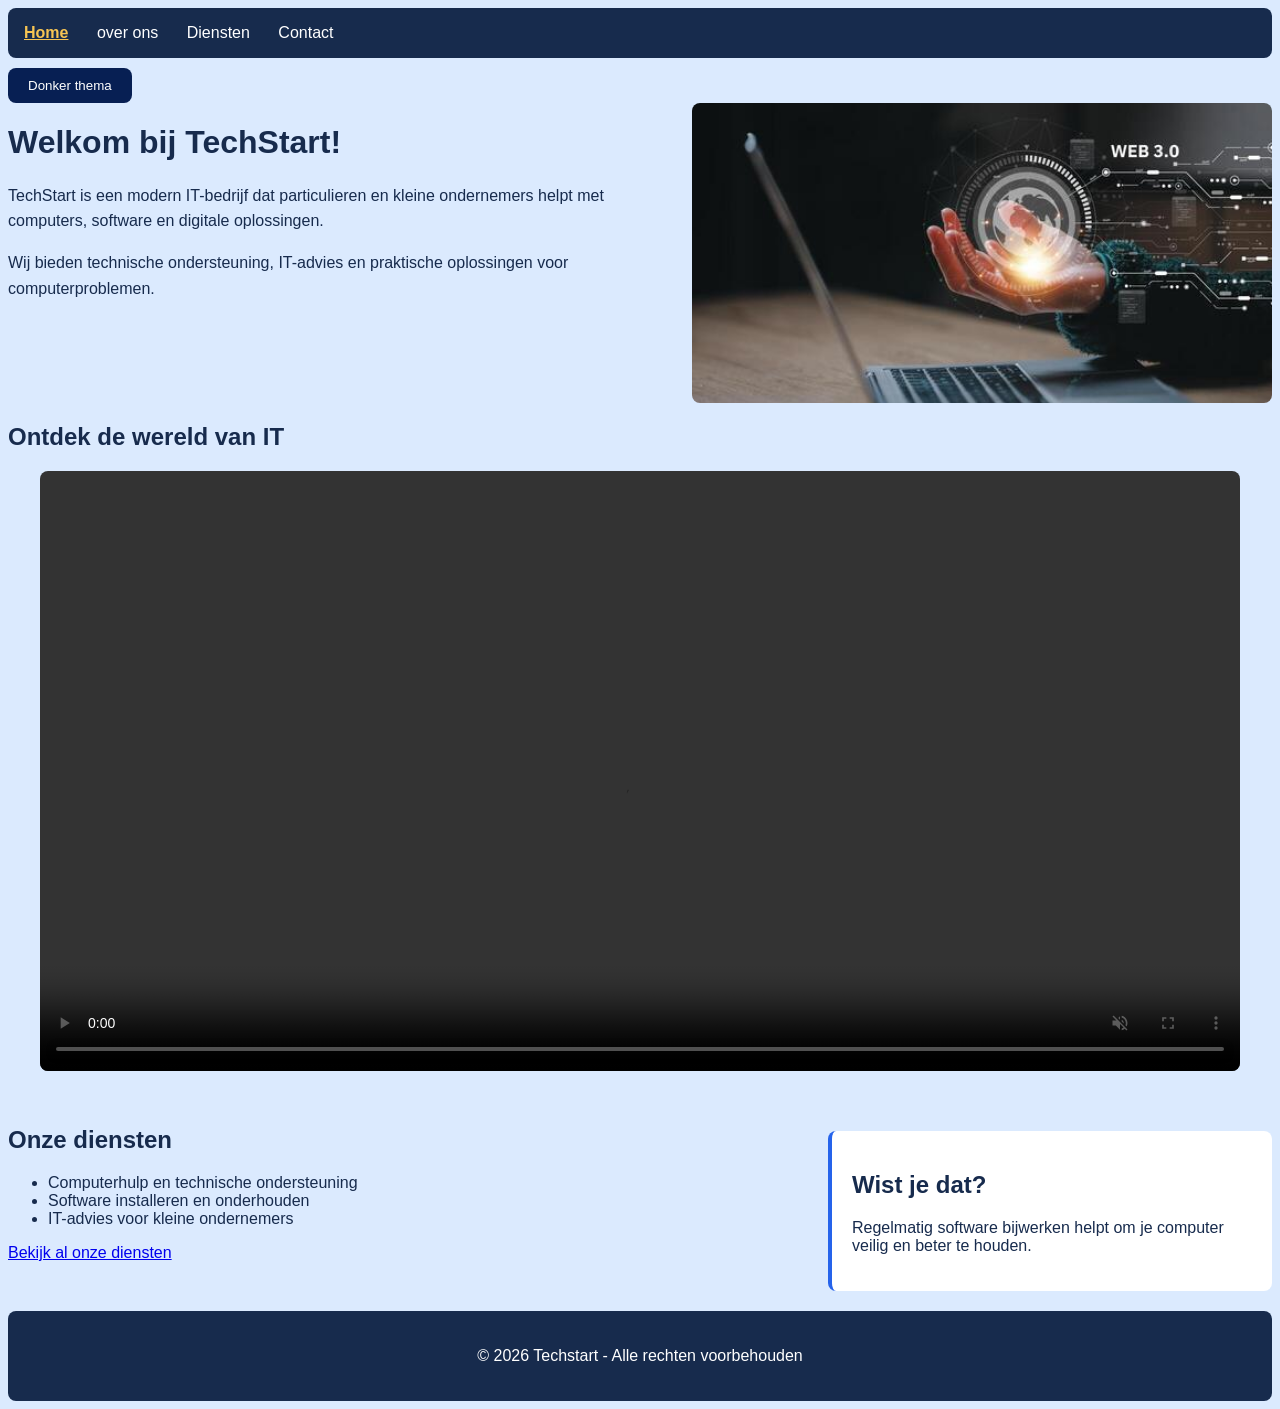
<file: index.html>
<!DOCTYPE html>
<html lang="nl">
    <head>
  <meta charset="utf-8"> 
  <meta name="viewport" content="width=device-width, initial-scale=1.0"> 
  <title>TechStart - Home</title>
  <link rel="stylesheet" href="style.css">
    </head>
    <body>
        <nav>
            <a href="index.html">Home</a>
            <a href="over.html">over ons</a>
            <a href="diensten.html">Diensten</a>
            <a href="contact.html">Contact</a>
            
        </nav>

        <button id="themaKnop">Donker thema</button>
        
        <main>
            <div class="intro-rij">
                <div>
        <h1>Welkom bij TechStart!</h1>
        <p class="intro-tekst">
            TechStart is een modern IT-bedrijf dat particulieren
            en kleine ondernemers helpt met computers, software
            en digitale oplossingen.
</p>

<p class="intro-tekst">
    Wij bieden technische ondersteuning, IT-advies
    en praktische oplossingen voor computerproblemen.
</p>
</div>
<img class="intro-afbeelding"
    src="media/techstart-it.jpg"
    alt="Moderne IT-technologie">
</div>

<section class="media-sectie">
    <h2>Ontdek de wereld van IT</h2>

    <video class="video-midden"autoplay muted loop playsinline controls>
        <source src="media/techstart-video.mp4" type="video/mp4">
        Je browser ondersteunt geen HTML-video

    </video>
</section>

<div class="inhoud-rij">
<section>
<h2>Onze diensten</h2>
    <ul> 
        
        <li>Computerhulp en technische ondersteuning</li>
        <li>Software installeren en onderhouden</li>
        <li>IT-advies voor kleine ondernemers</li>
        
    </ul>
    <a href="diensten.html">Bekijk al onze diensten</a>
</section>
<aside>
    <h2>Wist je dat?</h2>
    <p>Regelmatig software bijwerken helpt om je computer veilig en beter te houden.</p>
</aside>
</div>
</main>

<footer>
    <p>&copy; 2026 Techstart - Alle rechten voorbehouden</p>

</footer>
<script src="script.js"></script>
        
</body>
        
</html>
</file>
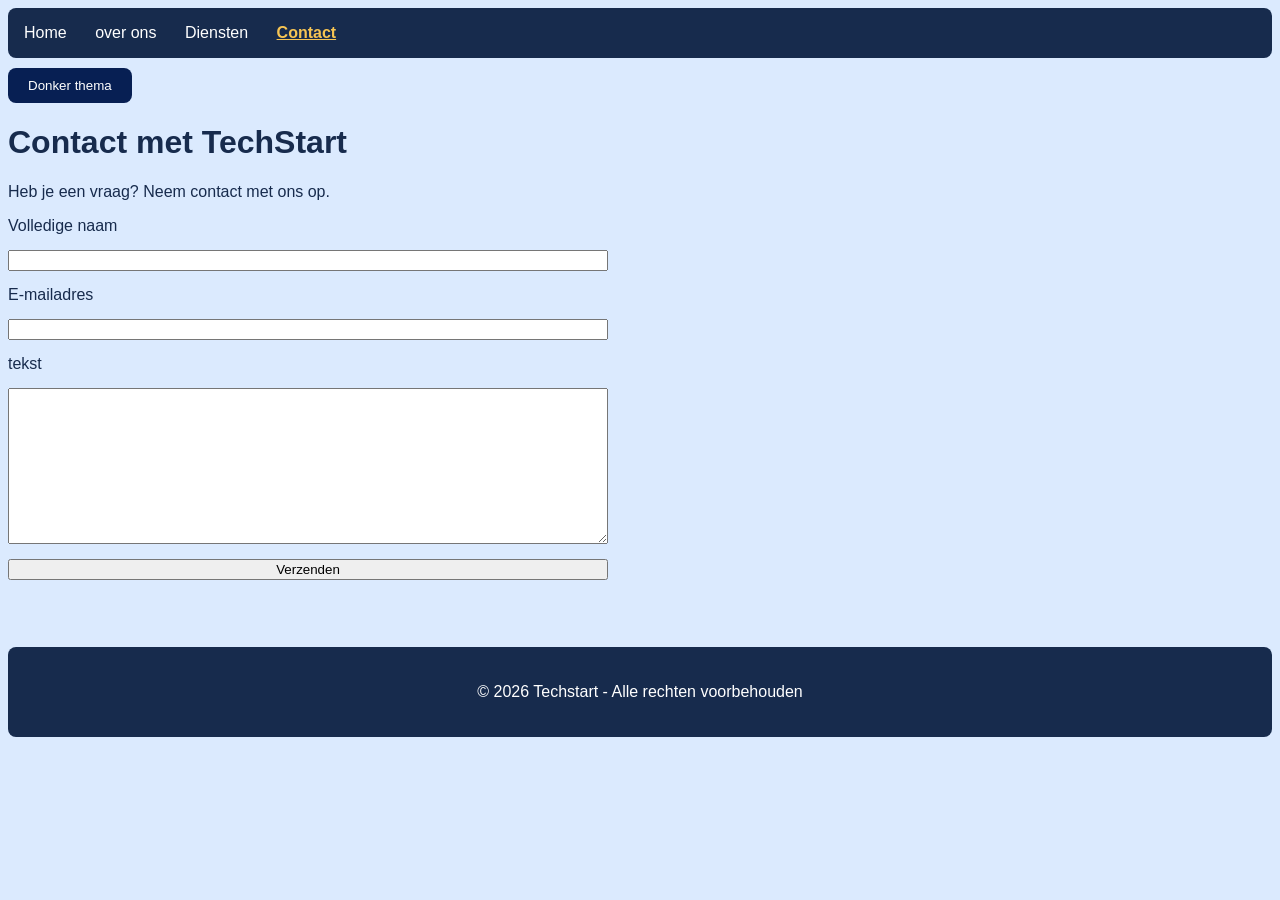
<file: contact.html>
<!DOCTYPE html>
<html lang="nl">
    <head>
    <meta charset="utf-8">  
    <meta name="viewport" content="width=device-width, initial-scale=1.0"> 
    <title>TechStart - contact</title>
        <link rel="stylesheet" href="style.css">

    </head>
            <body>
                 <nav>
            <a href="index.html">Home</a>
            <a href="over.html">over ons</a>
            <a href="diensten.html">Diensten</a>
            <a href="contact.html">Contact</a>
           
        </nav>
    

        <button id="themaKnop">Donker thema</button>

        <main>
            <h1>Contact met TechStart</h1>

            <p>Heb je een vraag? Neem contact met ons op.</p>

            
            
            <form id="contactFormulier">
                <label for="volledigeNaam">Volledige naam</label>
                <input id="volledigeNaam" name="volledigeNaam" type="text">
                
                <label for="email">E-mailadres</label>
                <input id="email" name="email" type="email">

                <label for="tekst">tekst</label>
                <textarea id="tekst" name="tekst" rows="10"></textarea>
                <button type="submit">Verzenden</button>
                <p id="melding"></p>


            </form>
        </main>
<footer>
    <p>&copy; 2026 Techstart - Alle rechten voorbehouden</p>

</footer>
<script src="script.js"></script>
</body>
</html>
</file>
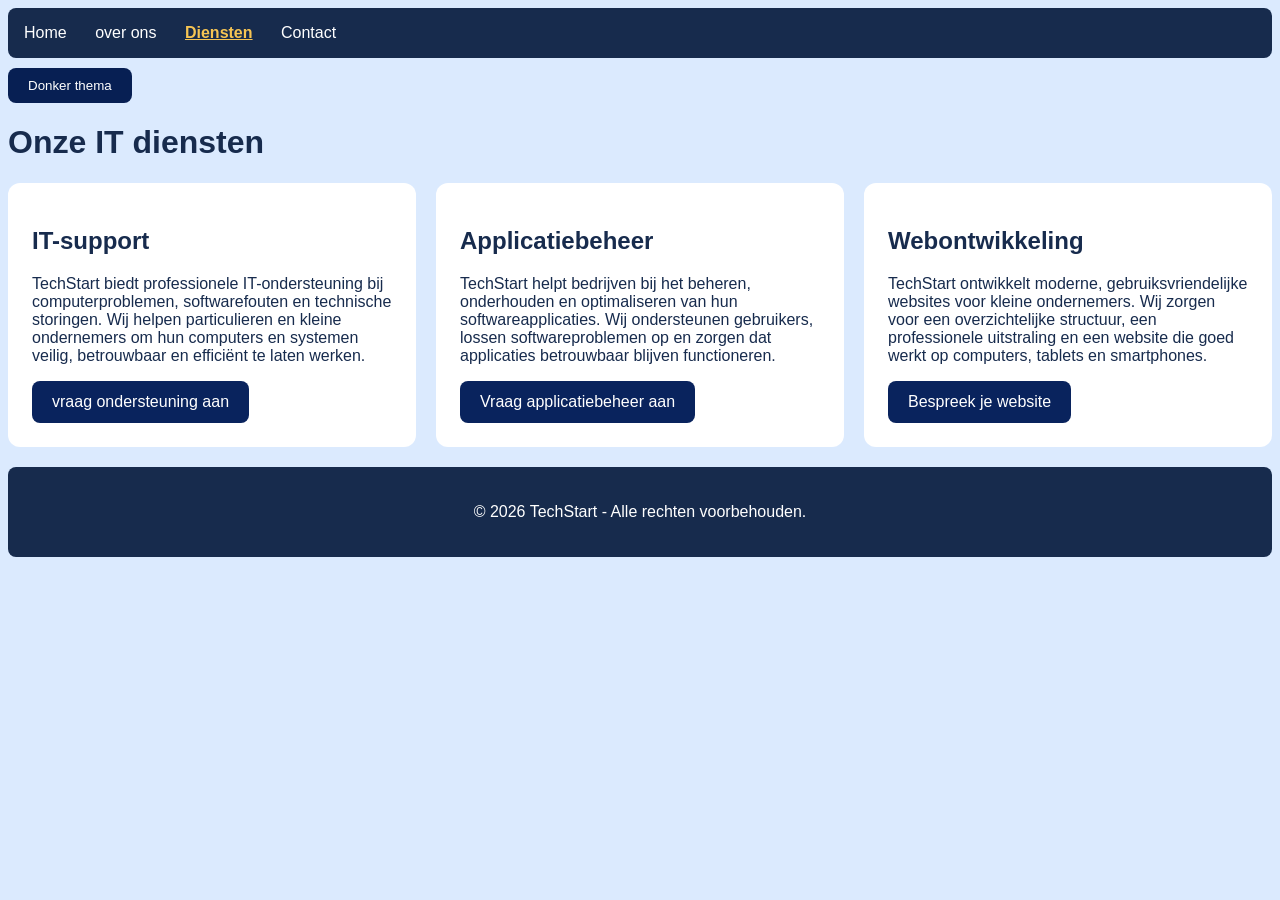
<file: diensten.html>
<!DOCTYPE html>
<html lang="nl">
    <head>
    <meta charset="utf-8">  
    <meta name="viewport" content="width=device-width, initial-scale=1.0"> 
    <title>TechStar - Diensten</title>
        <link rel="stylesheet" href="style.css">

    </head>
            <body>
                 <nav>
            <a href="index.html">Home</a>
            <a href="over.html">over ons</a>
            <a href="diensten.html">Diensten</a>
            <a href="contact.html">Contact</a>
            
        </nav>
    

        <button id="themaKnop">Donker thema</button>
        <main>
            <h1>Onze IT diensten</h1>
            <div class="diensten-grid">
            <section>
            
            <h2>IT-support</h2>
            <p>TechStart biedt professionele IT-ondersteuning bij computerproblemen, softwarefouten en technische storingen. Wij helpen particulieren en kleine ondernemers om hun computers en systemen veilig, betrouwbaar en efficiënt te laten werken.</p>
            <a href="contact.html">vraag ondersteuning aan</a>
        </section>
            <section>
                <h2>Applicatiebeheer</h2>
                <p>TechStart helpt bedrijven bij het beheren, onderhouden en optimaliseren van hun softwareapplicaties. Wij ondersteunen gebruikers, lossen softwareproblemen op en zorgen dat applicaties betrouwbaar blijven functioneren.</p>
            <a href="contact.html">Vraag applicatiebeheer aan</a>
            </section>
            <section>
                <h2>Webontwikkeling</h2>
                <p>TechStart ontwikkelt moderne, gebruiksvriendelijke websites voor kleine ondernemers. Wij zorgen voor een overzichtelijke structuur, een professionele uitstraling en een website die goed werkt op computers, tablets en smartphones.</p>
            <a href="contact.html">Bespreek je website</a>
            </section>
            </div>
            </main>
      
        <footer>
    <p>&copy; 2026 TechStart - Alle rechten voorbehouden.</p>
</footer>
<script src="script.js"></script>
</body>
</html>
</file>
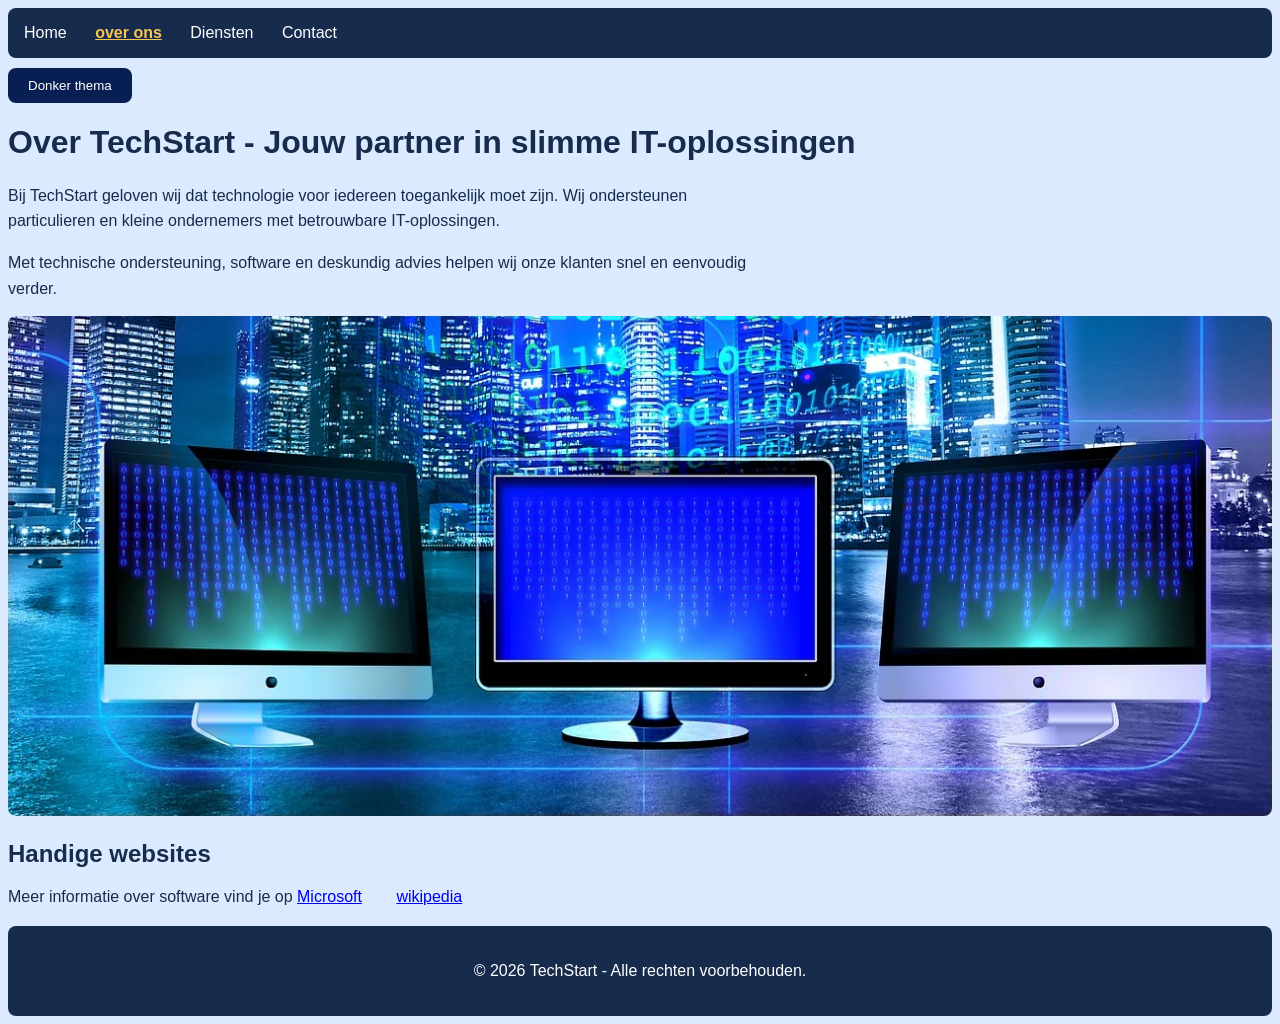
<file: over.html>
<!DOCTYPE html>
<html lang="nl">
    <head>
    <meta charset="utf-8">  
    <meta name="viewport" content="width=device-width, initial-scale=1.0"> 
    <title>TechStart - Over ons</title>
    <link rel="stylesheet" href="style.css">
    </head>
    <body>
       <nav>
            <a href="index.html">Home</a>
            <a href="over.html">over ons</a>
            <a href="diensten.html">Diensten</a>
            <a href="contact.html">Contact</a>
            
        </nav>  
        
        <button id="themaKnop">Donker thema</button>

        <h1>Over TechStart - Jouw partner in slimme IT-oplossingen</h1>
        <p class="intro-tekst">
    Bij TechStart geloven wij dat technologie voor iedereen
    toegankelijk moet zijn. Wij ondersteunen particulieren
    en kleine ondernemers met betrouwbare IT-oplossingen.
</p>

<p class="intro-tekst">
    Met technische ondersteuning, software en deskundig
    advies helpen wij onze klanten snel en eenvoudig verder.
</p>

<img class="over-afbeelding"
     src="media/monitor-1307227_1280.jpg"
     alt="Computerschermen met digitale technologie">

     <h2>Handige websites</h2>
    <p>
        Meer informatie over software vind je op
        <a href="https://www.microsoft.com/nl-nl" target="_blank">Microsoft</a>
        <a href="https://nl.wikipedia.org/" target="_blank">wikipedia</a>
    </p>
<footer>
    <p>&copy; 2026 TechStart - Alle rechten voorbehouden.</p>
</footer>
<script src="script.js"></script>
        </body>
        </html>
</file>
<file: style.css>
body { background-color: #dbeafe;
color: #172b4d;
font-family: Arial, sans-serif;
}

nav {background-color: #172b4d;
padding: 16px;
border-radius: 8px;
}
nav a {color: white;
text-decoration: none;
margin-right: 24px;
}
aside {
    background-color: white;
    padding: 20px;
    border-radius: 8px;
    margin-top: 20px;
    border-left: 4px solid #2563eb;
}
.inhoud-rij {
    display: flex;
    gap: 20px;
    align-items: flex-start;
}

.inhoud-rij section {
    flex: 2;
}

.inhoud-rij aside {
    flex: 0 1 400px;
    margin-top: 25px;
}
@media (max-width: 768px) {
    .inhoud-rij {
        flex-direction: column;
    }
    .inhoud-rij aside {
        flex: auto;
        width: auto;
        align-self: stretch;
    }
}
img {
    max-width: 100%;
    height: auto;
    border-radius: 8px;
}
video {
    max-width: 100%;
    height: auto;
    border-radius: 8px;
}
footer {
    background-color: #172b4d;
    color: white;
    text-align: center;
    padding: 20px;
    margin-top: 20px;
    border-radius: 8px;
}
.over-afbeelding {
    width: 100%;
    max-width: 1600px;
    height: 500px;
    object-fit: cover;
    object-position: center bottom;
    border-radius: 8px;
    
}
body.donker {
    background-color: #101827;
    color: white;
}

body.donker aside {
    background-color: #243550;
    color: white;
}
#themaKnop {
    background-color: #071f53;
    color: white;
    padding: 10px 20px;
    border: none;
    border-radius: 8px;
    cursor: pointer;
    margin-top: 10px;
}
.media-rij {
display: grid;
grid-template-columns: 1fr 1fr;
gap: 20px;

}

.media-rij img,
.media-rij video {
    width: 100%;
    aspect-ratio: auto;
    height: 600px;
    object-fit: cover;
    border-radius: 8px;
    display: block;
    transform: translateX(-40px);
    transform:translateY(-50px);
}
.media-rij img {
    width: 100%;
    height: auto;
    object-fit: cover;
    justify-self: center;
    transform: translateX(40px);
    background-color: #101827;

}

@media (max-width: 768) {
    .media-rij {
        grid-template-columns: 1fr;
    }
}
a[href^="https://"] {
    margin-right: 30px;
}

.intro-tekst {
    max-width: 750px;
    line-height: 1.6;
    margin-bottom: 15px;
}

.intro-tekst {
    max-width: 750px;
    line-height: 1.6;
    margin-bottom: 15px;
}

.intro-rij {
    display: grid;
    grid-template-columns: minmax(0, 1fr) 580px;
    gap: 30px;
    align-items: start;

}

.intro-afbeelding {
    width: 100%;
    max-width: 900px;
    height: 300px;
    object-fit: cover;
    border-radius: 8px;
}
.video-midden {
    display: block;
    width: 100%;
    max-width: 1200px;
    height: auto;
    border-radius: 8px;
    margin: 20px auto 35px;
}


/* Mobiele weergave */
@media (max-width: 768px) {
    .intro-rij {
        grid-template-columns: minmax(0, 1fr);
        gap: 20px;
    }

    .intro-afbeelding {
        width: 100%;
        max-width: 100%;
        height: 220px;
        object-fit: cover;
    }

    .intro-tekst {
        max-width: 100%;
    }

    .video-midden {
        width: 100%;
        height: auto;
    }
}
#contactFormulier {
    display: flex;
    flex-direction: column;
    gap: 15px;
    max-width: 600px;
}
.diensten-grid {
    display: grid;
    grid-template-columns: repeat(3, 1fr);
    gap: 20px;
}
.diensten-grid section {
    background-color: white;
    padding: 24px;
    border-radius: 12px;
}
.donker .diensten-grid section {
    background-color: #243653;
    color: white;
}

@media (max-width: 768px) {
    .diensten-grid {
        grid-template-columns: 1fr;
    }
}
.diensten-grid a {
    display: inline-block;
    background-color: #09235d;
    color: white;
    padding: 12px 20px;
    border-radius: 8px;
    text-decoration: none;
}
nav a.actief {
    color: #f6c453;
    text-decoration: underline;
    font-weight: bold;
}
</file>
